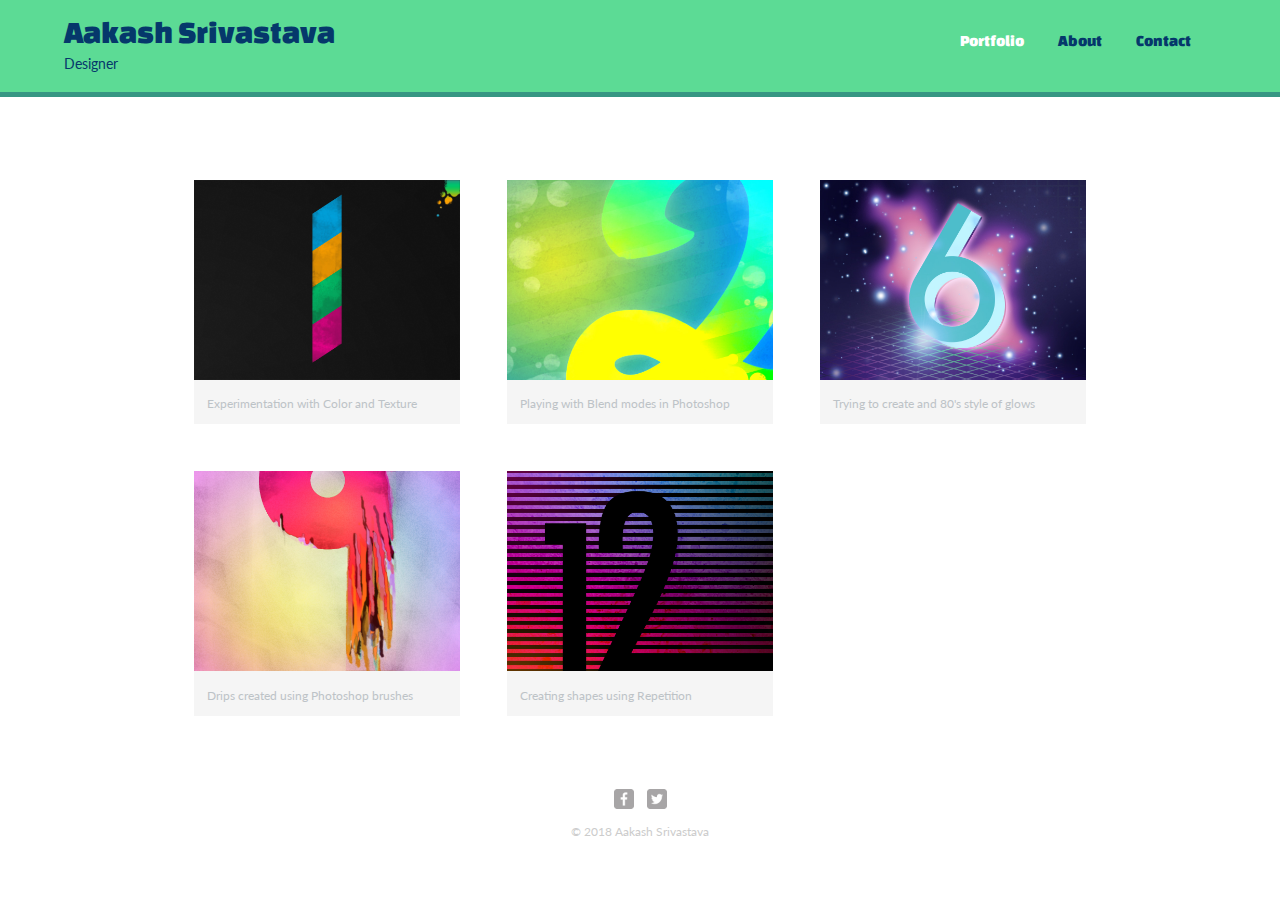
<file: index.html>
<!DOCTYPE <!DOCTYPE html>
<html>

<head>
  <meta charset="utf-8" />
  <meta http-equiv="X-UA-Compatible" content="IE=edge">
  <title>Aakash Srivastava | Designer</title>
  <meta name="viewport" content="width=device-width, initial-scale=1">
  <link rel="stylesheet" type="text/css" media="screen" href="css/normalize.css" />
  <link href="https://fonts.googleapis.com/css?family=Changa+One|Lato:400,400i,700,700i" rel="stylesheet">
  <link rel="stylesheet" media="screen" href="css/main.css" />
  <link rel="stylesheet" media="screen" href="css/responsive.css" />

</head>

<body>
  <header>
    <a href='index.html' id="logo">
      <h1>Aakash Srivastava</h1>
      <h2>Designer</h2>
    </a>
    <nav>
      <ul>
        <li><a href='project.html' class='selected'>Portfolio</a></li>
        <li><a href='about.html'>About</a></li>
        <li><a href='contact.html'>Contact</a></li>
      </ul>
    </nav>
  </header>

  <div id='wrapper'>
    <section>
      <ul id="gallery">
        <li>
          <a href='img/numbers-01.jpg'>
            <img src="img/numbers-01.jpg">
            <p>Experimentation with Color and Texture</p>
          </a>
        </li>

        <li>
          <a href='img/numbers-01.jpg'>
            <img src="img/numbers-02.jpg">
            <p>Playing with Blend modes in Photoshop</p>
          </a>
        </li>

        <li>
          <a href='img/numbers-01.jpg'>
            <img src="img/numbers-06.jpg">
            <p>Trying to create and 80's style of glows</p>
          </a>
        </li>

        <li>
          <a href='img/numbers-01.jpg'>
            <img src="img/numbers-09.jpg">
            <p>Drips created using Photoshop brushes</p>
          </a>
        </li>

        <li>
          <a href='img/numbers-01.jpg'>
            <img src="img/numbers-12.jpg">
            <p>Creating shapes using Repetition</p>
          </a>
        </li>
      </ul>
    </section>
  </div>

  <footer>
    <a href=""><img src="img/facebook-wrap.png" class='social-media'></a>
    <a href=""><img src="img/twitter-wrap.png" class='social-media'></a>
    <p>&copy; 2018 Aakash Srivastava</p>
  </footer>
</body>

</html>
</file>
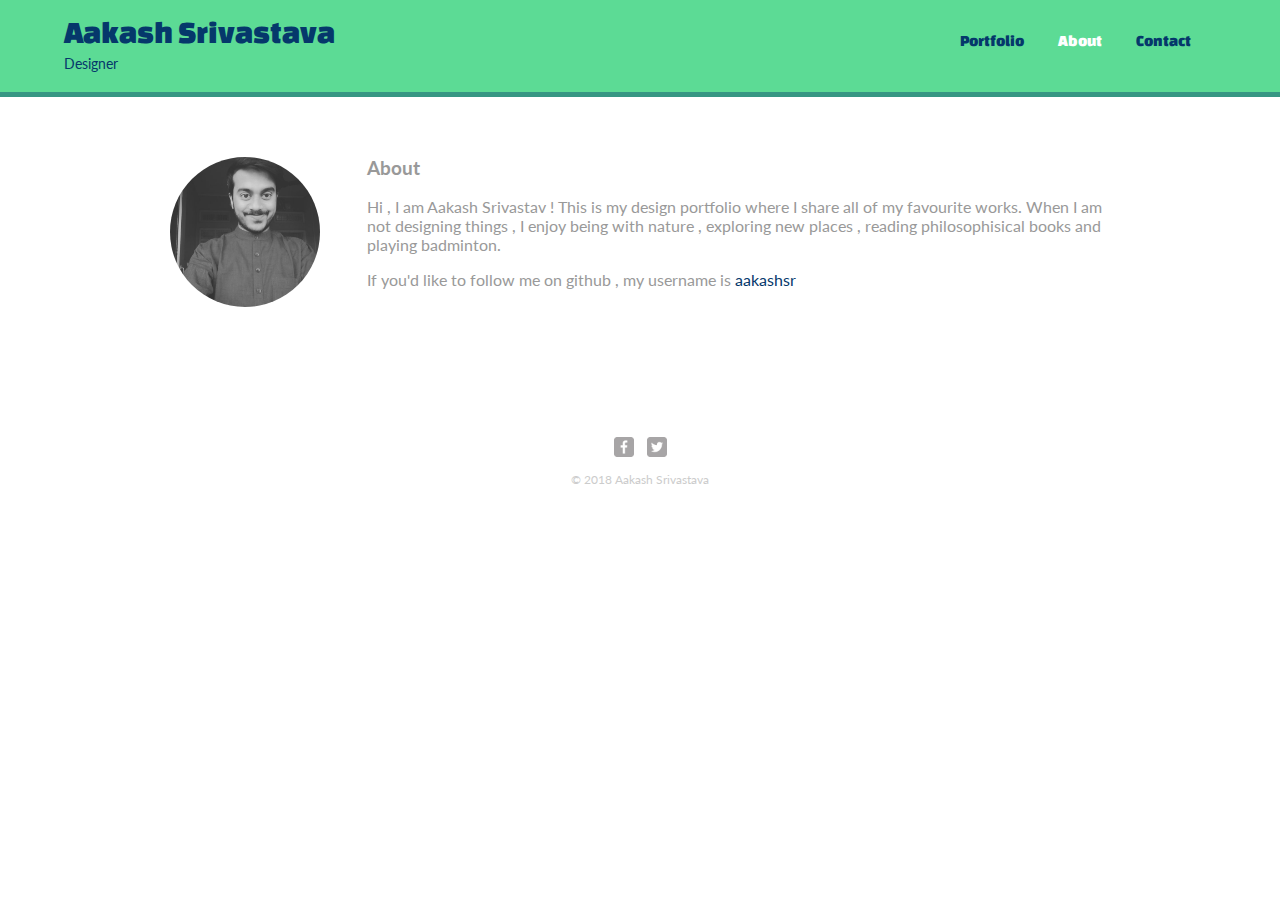
<file: about.html>
<!DOCTYPE <!DOCTYPE html>
<html>

<head>
    <meta charset="utf-8" />
    <meta http-equiv="X-UA-Compatible" content="IE=edge">
    <title>Aakash Srivastava | Designer</title>
    <meta name="viewport" content="width=device-width, initial-scale=1">
    <link rel="stylesheet" type="text/css" media="screen" href="css/normalize.css" />
    <link href="https://fonts.googleapis.com/css?family=Changa+One|Lato:400,400i,700,700i" rel="stylesheet">
    <link rel="stylesheet" media="screen" href="css/main.css" />
    <link rel="stylesheet" media="screen" href="css/responsive.css" />
</head>

<body>
    <header>
        <a href='index.html' id="logo">
            <h1>Aakash Srivastava</h1>
            <h2>Designer</h2>
        </a>
        <nav>
            <ul>
                <li><a href='project.html'>Portfolio</a></li>
                <li><a href='about.html' class='selected'>About</a></li>
                <li><a href='contact.html'>Contact</a></li>
            </ul>
        </nav>
    </header>

    <div id='wrapper'>
        <section>
            <img src="img/myprofile.jpg" alt="Profile photo of Nick Pettit" class="profile-photo">
            <h3>About</h3>
            <p>Hi , I am Aakash Srivastav ! This is my design portfolio where I share all of my favourite works.
                When I am not designing things , I enjoy being with nature , exploring new places , reading
                philosophisical
                books and playing badminton. </p>
            <p>If you'd like to follow me on github , my username is  <a href="https://github.com/aakashsr"> aakashsr</a></p>
        </section>
    </div>

    <footer>
        <a href=""><img src="img/facebook-wrap.png" class='social-media'></a>
        <a href=""><img src="img/twitter-wrap.png" class='social-media'></a>
        <p>&copy; 2018 Aakash Srivastava</p>
    </footer>
</body>

</html>
</file>
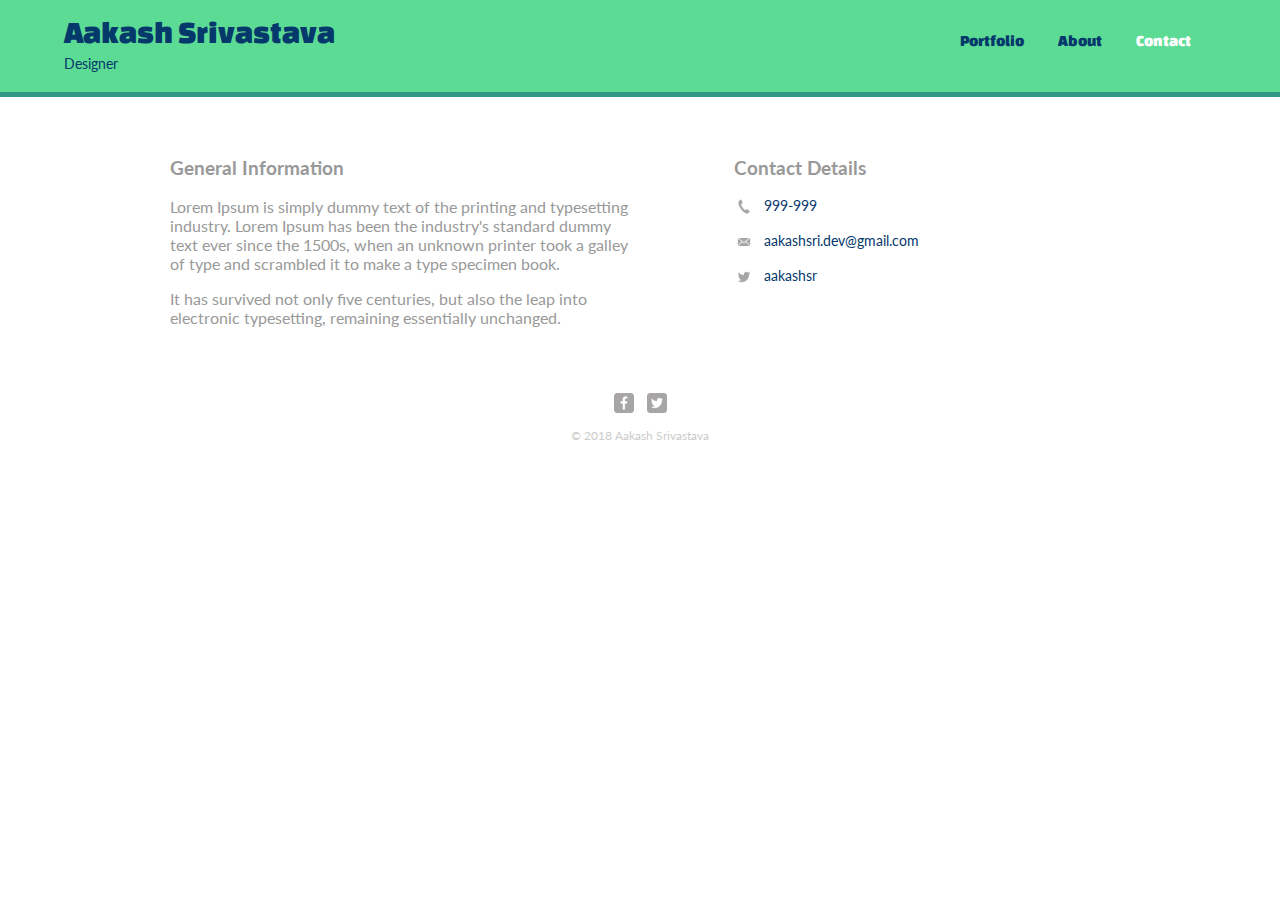
<file: contact.html>
<!DOCTYPE <!DOCTYPE html>
<html>

<head>
    <meta charset="utf-8" />
    <meta http-equiv="X-UA-Compatible" content="IE=edge">
    <title>Aakash Srivastava | Designer</title>
    <meta name="viewport" content="width=device-width, initial-scale=1">
    <link rel="stylesheet" type="text/css" media="screen" href="css/normalize.css" />
    <link href="https://fonts.googleapis.com/css?family=Changa+One|Lato:400,400i,700,700i" rel="stylesheet">
    <link rel="stylesheet" media="screen" href="css/main.css" />
    <link rel="stylesheet" media="screen" href="css/responsive.css" />
</head>

<body>
    <header>
        <a href='index.html' id="logo">
            <h1>Aakash Srivastava</h1>
            <h2>Designer</h2>
        </a>
        <nav>
            <ul>
                <li><a href='project.html'>Portfolio</a></li>
                <li><a href='about.html'>About</a></li>
                <li><a href='contact.html' class='selected'>Contact</a></li>
            </ul>
        </nav>
    </header>

    <div id='wrapper'>
        <section id='primary'>
            <h3>General Information</h3>
            <p>Lorem Ipsum is simply dummy text of the printing and typesetting industry. Lorem Ipsum has been the
                industry's standard dummy text ever since the 1500s, when an unknown printer took a galley of type and
                scrambled it to make a type specimen book.</p>
            <p>It has survived not only five centuries, but also the leap
                into electronic typesetting, remaining essentially unchanged.</p>
        </section>
        <section id='secondary'>
            <h3>Contact Details</h3>
            <ul class='contact-info'>
                <li class='phone'><a href='tel:999-999'>999-999</a></li>
                <li class='email'><a href='mailto:aakashsri.dev@gmail.com'>aakashsri.dev@gmail.com</a></li>
                <li class='github'><a href="https://github.com/aakashsr">aakashsr</a></li>
            </ul>
        </section>
    </div>

    <footer>
        <a href=""><img src="img/facebook-wrap.png" class='social-media'></a>
        <a href=""><img src="img/twitter-wrap.png" class='social-media'></a>
        <p>&copy; 2018 Aakash Srivastava</p>
    </footer>
</body>

</html>
</file>
<file: css/main.css>
/*****************************************
GENERAL
******************************************/

body{
    font-family: 'Lato' , sans-serif;
    color: #999;
    font-size: 16px;
}

#wrapper{
    max-width: 940px;
    margin: 0 auto;
    padding: 0 5%;
}

a{
    text-decoration: none;
    color: #05386b;;
}

img{
    max-width: 100%;
}

h1{
    font-family: 'Changa One' , sans-serif;
    margin: 15px 0;
    font-size: 1.75em;
    font-weight: normal;
    line-height: .8em;

}

h2{
    font-size: .75em;
    margin: -5px 0 0;
    font-weight: normal;
}

h3{
    margin: 0 0 1em 0 ;
}


/*****************************************
HEADER
******************************************/

header{
    margin: 0 0 30px 0;
    padding: 5px 0 0 0;
    float: left;
    width: 100%;
}


#logo{
    text-align: center;
    margin: 0;
}



/*****************************************
NAVIGATION
******************************************/


nav{
    text-align: center;
    padding: 10px 0 ;
    margin: 15px 0 0;
}

nav ul{
    margin: 0 10px;
    padding: 0;
    list-style: none;
}

nav ul li{
    display: inline-block;
}

nav ul li a{
    font-family: "Changa One" , sans-serif;
    margin: 0;
    padding: 10px 15px ;
}


/*****************************************
FOOTER
******************************************/

footer{
    font-size: .75em;
    padding-top: 50px;
    color: #ccc;
    text-align: center;
    clear: both;
}

.social-media{
    width: 20px;
    height: 20px;
    margin: 0 5px;
}



/*****************************************
PORTFOLIO
******************************************/

#gallery{
    list-style: none;
    padding: 0;
    margin: 0;
}

#gallery li{
    width: 45%;
    margin: 2.5%;
    float: left;
    color: #bdc3c7;
    background-color: #f5f5f5;
}

#gallery li a p{
    margin : 0;
    padding: 5%;
    color: #bdc3c7;
    font-size: .75rem;
}




/*****************************************
ABOUT
******************************************/


.profile-photo{
    max-width: 150px;
    display: block;
    margin: 0 auto 30px;
    border-radius: 100%;
}


/*****************************************
CONTACT
******************************************/

.contact-info{
    margin: 0 ;
    padding: 0;
    list-style: none;
    font-size: .9em;
}


.contact-info a{
    display: block;
    background-repeat: no-repeat;       /* By default , every bg-image repeat */
    min-height: 20px;           /* Size of icons */
    background-size: 20px 20px;     /* Size of icons */
    padding: 0 0 0 30px;
    margin: 0 0 15px ;          /* To give room between the links */
}

.contact-info li.phone a{
    background-image: url('../img/phone.png');
}

.contact-info li.email a{
    background-image: url('../img/mail.png');
}

.contact-info li.github a{
    background-image: url('../img/twitter.png');
}


/*****************************************
COLORS
******************************************/

body{
    background-color: #fff;
}

header{
    background-color: #5cdb95;
}

h1,h2{
    color: #05386b;
}

header nav{
    background: #8ee4af;
}

header nav a:visited{
    color: #05386b;
}


nav .selected,
nav a:hover{
    color:#fff;
}
</file>
<file: css/responsive.css>
@media screen and (min-width: 480px) {

    #primary {
        width: 50%;
        float: left;
    }

    #secondary {
        width: 40%;
        float: right;
    }


    #gallery li {
        width: 28.3333%;
    }

    #gallery li:nth-child(3n+1) {
        clear: left;
    }


    /*****************************************
    ABOUT
    ******************************************/

    .profile-photo {
        float: left;
        margin: 0 5% 80px 0;
    }
}


@media screen and (min-width: 660px) {

    header nav{
        background: none;
        float: right;
        width: 45%;
        margin-right: 5%;
        text-align: right;
        font-size: 1em;
    }

    #logo{
        float: left;
        width: 45%;
        margin-left: 5%;
        text-align: left;
    }

    h1{
        font-size: 2em;
    }

    h2{
        font-size: .85em;
        margin-bottom: 20px;
    }

    header{
        border-bottom: 5px solid #379683;
        margin-bottom: 60px;
    }





}
</file>
